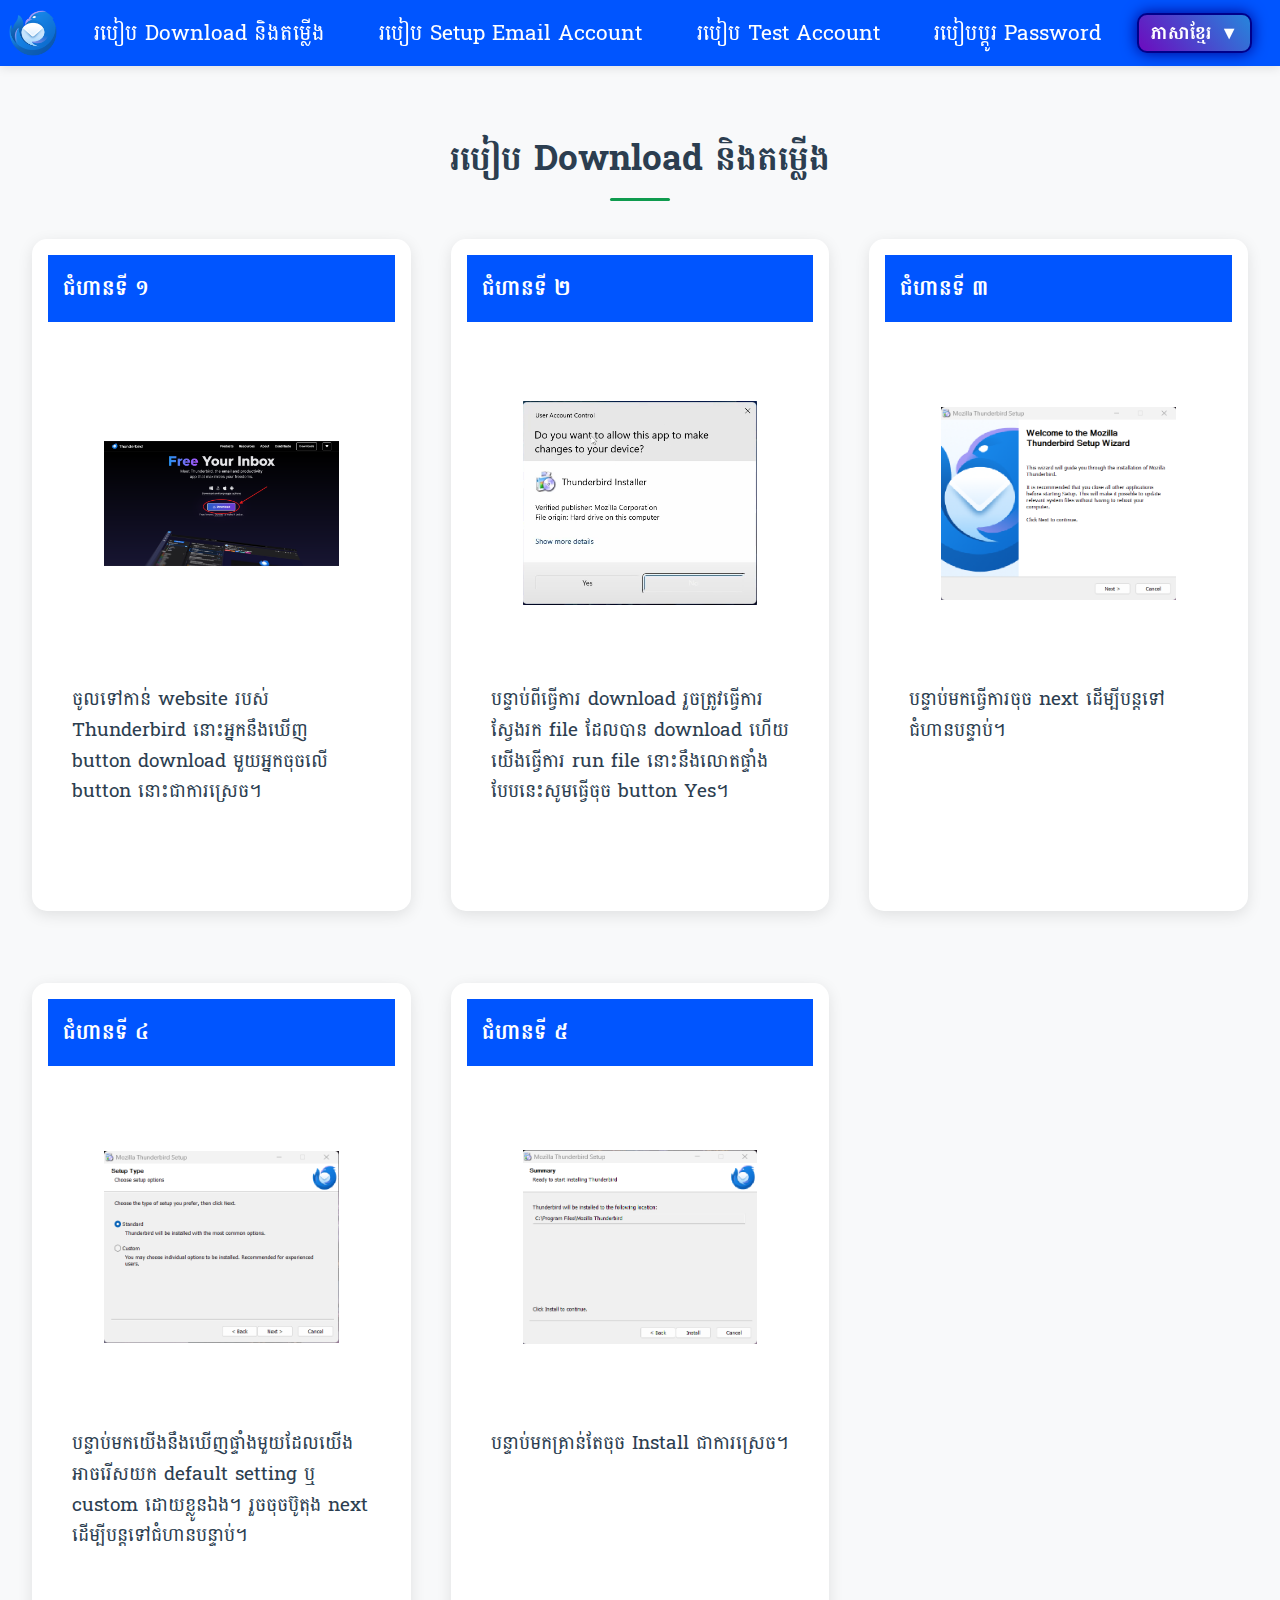
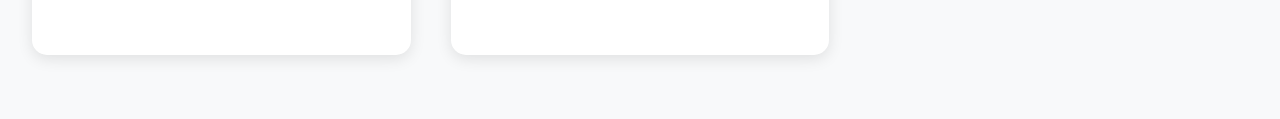
<file: index.html>
<!DOCTYPE html>
<html lang="km">

<head>
    <meta charset="UTF-8">
    <meta name="viewport" content="width=device-width, initial-scale=1.0">
    <title>Thunderbird</title>
    <link href="https://fonts.googleapis.com/css2?family=Battambang&display=swap" rel="stylesheet">

       <link rel="stylesheet" href="styles.css">
</head>

<body>
    <nav>
        <img src="img/Thunderbird_2023_icon.png" alt="Thunderbird Logo">

        <div class="nav-links">
            <a href="index.html" data-translate="nav.download"></a>
            <a href="account.html" data-translate="nav.login"></a>
            <a href="testing.html" data-translate="nav.testing"></a>
            <a href="changepass.html" data-translate="nav.features"></a>
        </div>

        <!-- Add language switcher -->
        <div class="language-switcher">
            <button class="current-lang">
                <span class="lang-text">ភាសាខ្មែរ</span>
                <span class="arrow">▼</span>
            </button>
            <ul class="lang-dropdown">
                <li data-lang="km" class="active">ភាសាខ្មែរ</li>
                <li data-lang="en">English</li>
            </ul>
        </div>
    </nav>
    <div class="usage-guide-section" id="login-instructions">
        <h2 class="section-title" data-translate="download.title">របៀប Download និងតម្លើង</h2>

        <div class="usage-steps">
            <!-- Step 1 -->
            <div class="usage-card">
                <div class="usage-header">
                    <h3 data-translate="step1.title"></h3>
                </div>
                <div class="usage-content">
                    <div class="usage-image-wrapper">
                        <img src="img/download1.png" alt="បើកកម្មវិធី Thunderbird" class="usage-preview">
                    </div>
                    <div class="usage-details">
                        <p class="step-description" data-translate="step1.description"></p>
                    </div>
                </div>
            </div>
            <!-- Step 2 -->
            <div class="usage-card">
                <div class="usage-header">
                    <h3 data-translate="step2.title"></h3>
                </div>
                <div class="usage-content">
                    <div class="usage-image-wrapper">
                        <img src="img/download2.png" alt="បើកកម្មវិធី Thunderbird" class="usage-preview">
                    </div>
                    <div class="usage-details">
                        <p class="step-description" data-translate="step2.description"></p>
                    </div>
                </div>
            </div>
            <!-- Step 3 -->
            <div class="usage-card">
                <div class="usage-header">
                    <h3 data-translate="step3.title"></h3>
                </div>
                <div class="usage-content">
                    <div class="usage-image-wrapper">
                        <img src="img/download3.png" alt="បើកកម្មវិធី Thunderbird" class="usage-preview">
                    </div>
                    <div class="usage-details">
                        <p class="step-description" data-translate="step3.description"></p>
                    </div>
                </div>
            </div>
            <!-- Step 4 -->
            <div class="usage-card">
                <div class="usage-header">
                    <h3 data-translate="step4.title"></h3>
                </div>
                <div class="usage-content">
                    <div class="usage-image-wrapper">
                        <img src="img/download4.png" alt="បើកកម្មវិធី Thunderbird" class="usage-preview">
                    </div>
                    <div class="usage-details">
                        <p class="step-description" data-translate="step4.description"></p>
                    </div>
                </div>
            </div>
            <!-- Step 5 -->
            <div class="usage-card">
                <div class="usage-header">
                    <h3 data-translate="step5.title"></h3>
                </div>
                <div class="usage-content">
                    <div class="usage-image-wrapper">
                        <img src="img/download5.png" alt="បើកកម្មវិធី Thunderbird" class="usage-preview">
                    </div>
                    <div class="usage-details">
                        <p class="step-description" data-translate="step5.description"></p>
                    </div>
                </div>
            </div>
        </div>
    </div>
</body>
<script src="js/translations.js"></script>
<script src="js/language-switcher.js"></script>
<script src="https://unpkg.com/aos@2.3.1/dist/aos.js"></script>
<script>
    AOS.init();
</script>
</html>
</file>
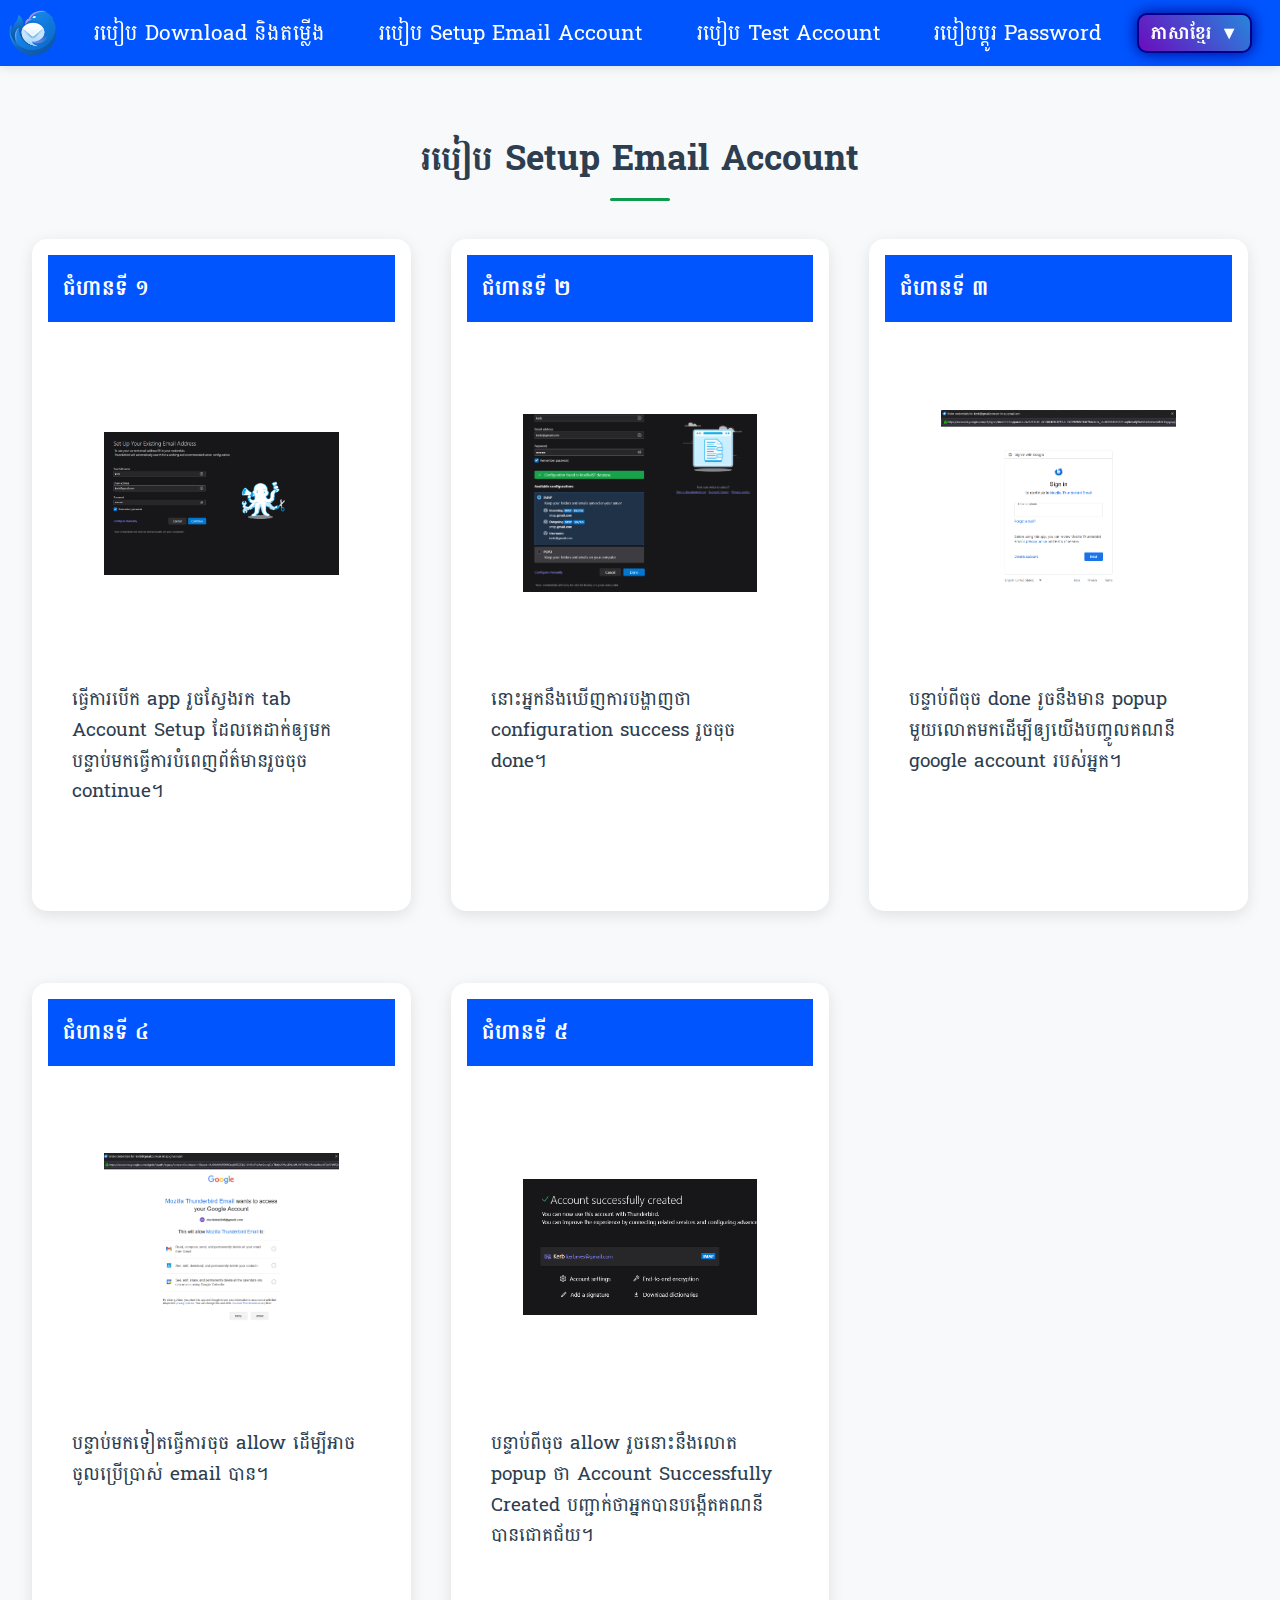
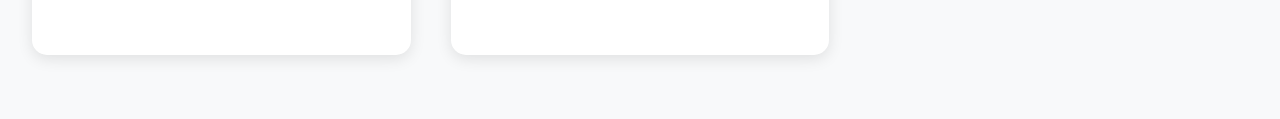
<file: account.html>
<!DOCTYPE html>
<html lang="km">

<head>
    <meta charset="UTF-8">
    <meta name="viewport" content="width=device-width, initial-scale=1.0">
    <title>គន្លឹះសម្រាប់ SmartNas</title>
    <link href="https://fonts.googleapis.com/css2?family=Battambang&display=swap" rel="stylesheet">

       <link rel="stylesheet" href="styles.css">
</head>

<body>
    <nav>
        <img src="img/Thunderbird_2023_icon.png" alt="Thunderbird Logo">

        <div class="nav-links">
            <a href="index.html" data-translate="nav.download"></a>
            <a href="account.html" data-translate="nav.login"></a>
            <a href="testing.html" data-translate="nav.testing"></a>
            <a href="changepass.html" data-translate="nav.features"></a>
        </div>

        <!-- Add language switcher -->
        <div class="language-switcher">
            <button class="current-lang">
                <span class="lang-text">ភាសាខ្មែរ</span>
                <span class="arrow">▼</span>
            </button>
            <ul class="lang-dropdown">
                <li data-lang="km" class="active">ភាសាខ្មែរ</li>
                <li data-lang="en">English</li>
            </ul>
        </div>
    </nav>
    <div class="usage-guide-section" id="usage-guide">
        <h2 class="section-title" data-translate="email.title"></h2>
        <div class="usage-steps">
            <!-- Step 1 -->
            <div class="usage-card">
                <div class="usage-header">
                    <h3 data-translate="email1.title"></h3>
                </div>
                <div class="usage-content">
                    <div class="usage-image-wrapper">
                        <img src="img/email1.png" alt="បើកកម្មវិធី Thunderbird" class="usage-preview clickable-image">
                    </div>
                    <div class="usage-details">
                        <p class="step-description" data-translate="email1.description"></p>
                    </div>
                </div>
            </div>
            <!-- Step 2 -->
            <div class="usage-card">
                <div class="usage-header">
                    <h3 data-translate="email2.title"></h3>
                </div>
                <div class="usage-content">
                    <div class="usage-image-wrapper">
                        <img src="img/email2.png" alt="បើកកម្មវិធី Thunderbird" class="usage-preview clickable-image">
                    </div>
                    <div class="usage-details">
                        <p class="step-description" data-translate="email2.description"></p>
                    </div>
                </div>
            </div>
            <!-- Step 3 -->
            <div class="usage-card">
                <div class="usage-header">
                    <h3 data-translate="email3.title"></h3>
                </div>
                <div class="usage-content">
                    <div class="usage-image-wrapper">
                        <img src="img/email3.png" alt="បើកកម្មវិធី Thunderbird" class="usage-preview clickable-image">
                    </div>
                    <div class="usage-details">
                        <p class="step-description" data-translate="email3.description"></p>
                    </div>
                </div>
            </div>
            <!-- Step 4 -->
            <div class="usage-card">
                <div class="usage-header">
                    <h3 data-translate="email4.title"></h3>
                </div>
                <div class="usage-content">
                    <div class="usage-image-wrapper">
                        <img src="img/email4.png" alt="បើកកម្មវិធី Thunderbird" class="usage-preview clickable-image">
                    </div>
                    <div class="usage-details">
                        <p class="step-description" data-translate="email4.description"></p>
                    </div>
                </div>
            </div>
            <!-- Step 5 -->
            <div class="usage-card">
                <div class="usage-header">
                    <h3 data-translate="email5.title"></h3>
                </div>
                <div class="usage-content">
                    <div class="usage-image-wrapper">
                        <img src="img/email5.png" alt="បើកកម្មវិធី Thunderbird" class="usage-preview clickable-image">
                    </div>
                    <div class="usage-details">
                        <p class="step-description" data-translate="email5.description"></p>
                    </div>
                </div>
            </div>
        </div>
    </div>
</body>
<script src="js/translations.js"></script>
<script src="js/language-switcher.js"></script>
<script src="https://unpkg.com/aos@2.3.1/dist/aos.js"></script>
<script>
    AOS.init();
</script>
</html>
</file>
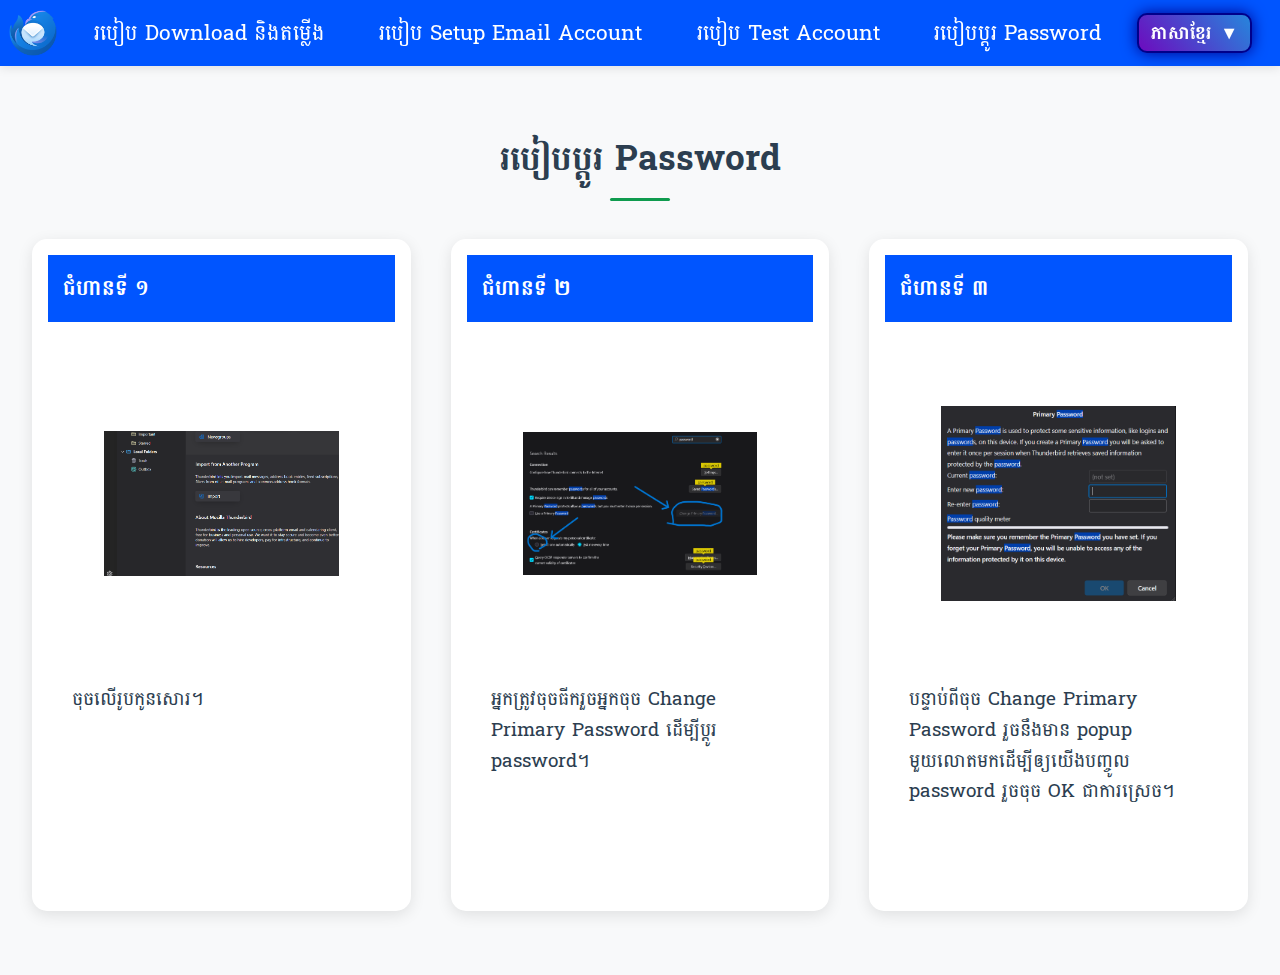
<file: changepass.html>
<!DOCTYPE html>
<html lang="km">

<head>
    <meta charset="UTF-8">
    <meta name="viewport" content="width=device-width, initial-scale=1.0">
    <title>Thunderbird</title>
    <link href="https://fonts.googleapis.com/css2?family=Battambang&display=swap" rel="stylesheet">

       <link rel="stylesheet" href="styles.css">
</head>

<body>
    <nav>
        <img src="img/Thunderbird_2023_icon.png" alt="Thunderbird Logo">

        <div class="nav-links">
            <a href="index.html" data-translate="nav.download"></a>
            <a href="account.html" data-translate="nav.login"></a>
            <a href="testing.html" data-translate="nav.testing"></a>
            <a href="changepass.html" data-translate="nav.features"></a>
        </div>

        <!-- Add language switcher -->
        <div class="language-switcher">
            <button class="current-lang">
                <span class="lang-text">ភាសាខ្មែរ</span>
                <span class="arrow">▼</span>
            </button>
            <ul class="lang-dropdown">
                <li data-lang="km" class="active">ភាសាខ្មែរ</li>
                <li data-lang="en">English</li>
            </ul>
        </div>
    </nav>
    <div class="usage-guide-section" id="usage-guide">
        <h2 class="section-title" data-translate="changepass.title"></h2>
        <div class="usage-steps">
            <!-- Step 1 -->
            <div class="usage-card">
                <div class="usage-header">
                    <h3 data-translate="changepass1.title"></h3>
                </div>
                <div class="usage-content">
                    <div class="usage-image-wrapper">
                        <img src="img/changpass1.png" alt="បើកកម្មវិធី Thunderbird" class="usage-preview clickable-image">
                    </div>
                    <div class="usage-details">
                        <p class="step-description" data-translate="changepass1.description"></p>
                    </div>
                </div>
            </div>
            <!-- Step 2 -->
            <div class="usage-card">
                <div class="usage-header">
                    <h3 data-translate="changepass2.title"></h3>
                </div>
                <div class="usage-content">
                    <div class="usage-image-wrapper">
                        <img src="img/changpass2.png" alt="បើកកម្មវិធី Thunderbird" class="usage-preview clickable-image">
                    </div>
                    <div class="usage-details">
                        <p class="step-description" data-translate="changepass2.description"></p>
                    </div>
                </div>
            </div>
            <!-- Step 3 -->
            <div class="usage-card">
                <div class="usage-header">
                    <h3 data-translate="changepass3.title"></h3>
                </div>
                <div class="usage-content">
                    <div class="usage-image-wrapper">
                        <img src="img/changpass3.png" alt="បើកកម្មវិធី Thunderbird" class="usage-preview clickable-image">
                    </div>
                    <div class="usage-details">
                        <p class="step-description" data-translate="changepass3.description"></p>
                    </div>
                </div>
            </div>
        </div>
    </div>
</body>
<script src="js/translations.js"></script>
<script src="js/language-switcher.js"></script>
<script src="https://unpkg.com/aos@2.3.1/dist/aos.js"></script>
<script>
    AOS.init();
</script>
</html>
</file>
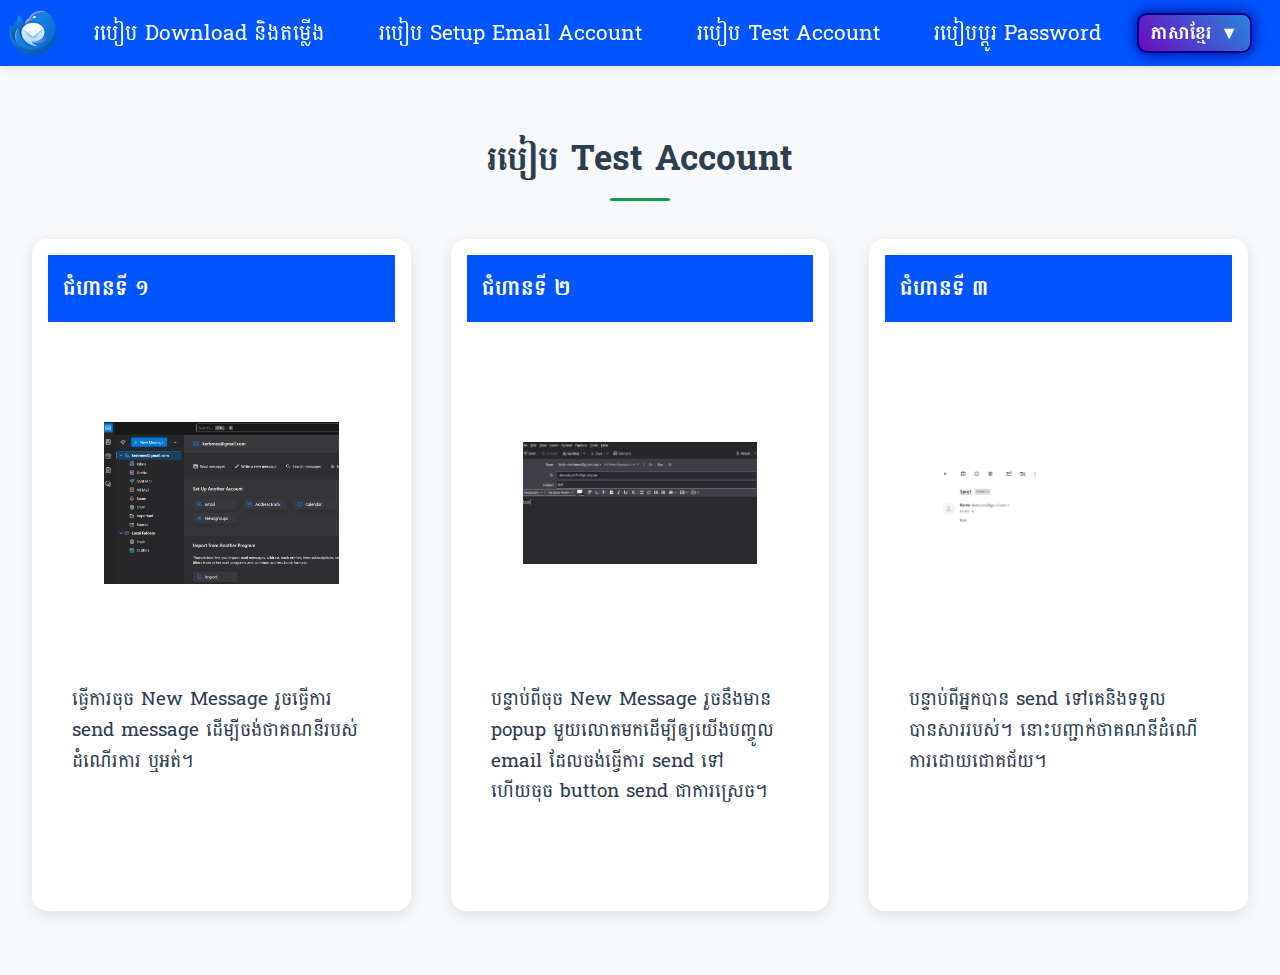
<file: testing.html>
<!DOCTYPE html>
<html lang="km">

<head>
    <meta charset="UTF-8">
    <meta name="viewport" content="width=device-width, initial-scale=1.0">
    <title>Thunderbird</title>
    <link href="https://fonts.googleapis.com/css2?family=Battambang&display=swap" rel="stylesheet">

       <link rel="stylesheet" href="styles.css">
</head>

<body>
    <nav>
        <img src="img/Thunderbird_2023_icon.png" alt="Thunderbird Logo">

        <div class="nav-links">
            <a href="index.html" data-translate="nav.download"></a>
            <a href="account.html" data-translate="nav.login"></a>
            <a href="testing.html" data-translate="nav.testing"></a>
            <a href="changepass.html" data-translate="nav.features"></a>
        </div>

        <!-- Add language switcher -->
        <div class="language-switcher">
            <button class="current-lang">
                <span class="lang-text">ភាសាខ្មែរ</span>
                <span class="arrow">▼</span>
            </button>
            <ul class="lang-dropdown">
                <li data-lang="km" class="active">ភាសាខ្មែរ</li>
                <li data-lang="en">English</li>
            </ul>
        </div>
    </nav>
    <div class="usage-guide-section" id="usage-guide">
        <h2 class="section-title" data-translate="test.title"></h2>
        <div class="usage-steps">
            <!-- Step 1 -->
            <div class="usage-card">
                <div class="usage-header">
                    <h3 data-translate="test1.title"></h3>
                </div>
                <div class="usage-content">
                    <div class="usage-image-wrapper">
                        <img src="img/test1.png" alt="បើកកម្មវិធី Thunderbird" class="usage-preview clickable-image">
                    </div>
                    <div class="usage-details">
                        <p class="step-description" data-translate="test1.description"></p>
                    </div>
                </div>
            </div>
            <!-- Step 2 -->
            <div class="usage-card">
                <div class="usage-header">
                    <h3 data-translate="test2.title"></h3>
                </div>
                <div class="usage-content">
                    <div class="usage-image-wrapper">
                        <img src="img/test2.png" alt="បើកកម្មវិធី Thunderbird" class="usage-preview clickable-image">
                    </div>
                    <div class="usage-details">
                        <p class="step-description" data-translate="test2.description"></p>
                    </div>
                </div>
            </div>
            <!-- Step 3 -->
            <div class="usage-card">
                <div class="usage-header">
                    <h3 data-translate="test3.title"></h3>
                </div>
                <div class="usage-content">
                    <div class="usage-image-wrapper">
                        <img src="img/test3.png" alt="បើកកម្មវិធី Thunderbird" class="usage-preview clickable-image">
                    </div>
                    <div class="usage-details">
                        <p class="step-description" data-translate="test3.description"></p>
                    </div>
                </div>
            </div>
        </div>
    </div>
</body>
<script src="js/translations.js"></script>
<script src="js/language-switcher.js"></script>
<script src="https://unpkg.com/aos@2.3.1/dist/aos.js"></script>
<script>
    AOS.init();
</script>
</html>
</file>
<file: styles.css>
body {
    font-family: 'Battambang', sans-serif;
    margin: 0;
    padding: 0;
    background-color: #f5f5f5;
    font-size: 18px;
}
header {
    background-color: #0f9b4e;
    color: rgb(255, 255, 255);
    padding: 5px;
    text-align: center;
}

header h1 {
    margin: 0;
    font-size: 32px;
}

/* Navigation Styles */
nav {
    background: rgb(0, 85, 255);
    padding: 0.5rem;
    display: flex;
    justify-content: space-between;
    align-items: center;
    gap: 1rem;
    position: sticky;
    top: 0;
    z-index: 1000;
    box-shadow: 0 2px 10px rgba(0, 0, 0, 0.1);
}

nav img {
    height: 50px;
    width: auto;
    transition: transform 0.3s ease;
    border-radius: 50%;
}

nav img:hover {
    transform: scale(1.05);
}

.nav-links {
    display: flex;
    align-items: center;
    gap: 2rem;
    margin-left: 0;
}

nav a {
    color: white;
    text-decoration: none;
    font-size: 1.3rem;
    font-weight: 500;
    padding: 0.3rem 0.7rem;
    border-radius: 8px;
    transition: all 0.3s ease;
    white-space: nowrap;
}

nav a:hover {
    background-color: rgba(255, 255, 255, 0.1);
    transform: translateY(-2px);
}

/* Responsive Design */
@media (max-width: 968px) {
    .mobile-menu-btn {
        display: block;
        margin-left: auto;
    }

    .nav-links {
        position: fixed;
        top: 0;
        left: -100%;
        width: 80%;
        max-width: 300px;
        height: 100vh;
        background: rgb(0, 85, 255);
        display: flex;
        flex-direction: column;
        align-items: flex-start;
        padding: 60px 1rem 1.5rem;
        transition: 0.3s ease-in-out;
        box-shadow: 2px 0 10px rgba(0, 0, 0, 0.1);
    }

    .nav-links.active {
        left: 0;
    }

    .nav-links a {
        width: 100%;
        padding: 1rem;
        border-bottom: 1px solid rgba(255, 255, 255, 0.1);
    }

    .nav-links a:last-child {
        border-bottom: none;
    }
}

/* Additional responsive adjustments */
@media (max-width: 480px) {
    nav {
        padding: 0.5rem;
        gap: 1rem;
    }

    nav img {
        height: 40px;
    }

    .nav-links {
        width: 85%;
        padding-top: 70px;
    }
}

.section {
    padding: 15px;
    background-color: white;
    border-radius: 10px;
    box-shadow: 0 4px 8px rgba(0, 0, 0, 0.1);
}

.section h2 {
    font-size: 2.2rem;
    color: #2c3e50;
    text-align: center;
    margin-top: 5px;
    margin-bottom: 20px;
}

.steps-container {
    display: flex;
    flex-wrap: wrap;
    gap: 20px;
    justify-content: flex-start;
}

.step {
    display: flex;
    flex-direction: column;
    align-items: center;
    width: 30%;
}

.step img {
    max-width: 100%;
    border-radius: 8px;
    margin-bottom: 10px;
    height: auto;
    /* Ensure images are responsive */
}

.step p {
    max-width: 90%;
    text-align: center;
}

/* Update navigation buttons */
.nav-btn {
    position: absolute;
    top: 50%;
    transform: translateY(-50%);
    background: rgba(255, 255, 255, 0.3);
    border: none;
    color: white;
    padding: 15px;
    cursor: pointer;
    border-radius: 50%;
    transition: background-color 0.3s;
    z-index: 2;
}

.nav-btn:hover {
    background: rgba(255, 255, 255, 0.5);
}

.prev-btn {
    left: 20px;
}

.next-btn {
    right: 20px;
}

/* Update close button */
.close {
    position: absolute;
    right: 20px;
    top: 20px;
    color: #fff;
    font-size: 30px;
    cursor: pointer;
    z-index: 3;
    background: rgba(0, 0, 0, 0.5);
    width: 40px;
    height: 40px;
    border-radius: 50%;
    display: flex;
    align-items: center;
    justify-content: center;
    transition: background-color 0.3s;
}

.close:hover {
    background: rgba(0, 0, 0, 0.7);
}

/* Style the caption and description */
#caption {
    font-size: 1.5rem;
    margin-bottom: 1rem;
    font-weight: bold;
    color: #1abc9c;
}

.modal-description {
    font-size: 1rem;
    line-height: 1.6;
    margin-bottom: 1rem;
}

/* Button Styles */
.btn {
    display: inline-block;
    padding: 10px 20px;
    background-color: #0f9b4e;
    color: white;
    text-decoration: none;
    border-radius: 5px;
    transition: background-color 0.3s ease;
}

.btn:hover {
    background-color: #1abc9c;
}

.close:hover,
.close:focus {
    color: #a1a0a0;
    cursor: pointer;
}

.login-section {
    padding: 2rem 1rem;
    background: #f8f9fa;
}

.section-title {
    text-align: center;
    color: #2c3e50;
    font-size: 2.2rem;
    margin-bottom: 3rem;
    position: relative;
}

.section-title:after {
    content: '';
    position: absolute;
    bottom: -10px;
    left: 50%;
    transform: translateX(-50%);
    width: 60px;
    height: 3px;
    background: #0f9b4e;
    border-radius: 2px;
}

.login-steps {
    display: grid;
    grid-template-columns: repeat(auto-fit, minmax(300px, 1fr));
    gap: 2rem;
    max-width: 1200px;
    margin: 0 auto;
}

.step-card {
    background: white;
    border-radius: 15px;
    overflow: hidden;
    box-shadow: 0 10px 20px rgba(0, 0, 0, 0.05);
    transition: transform 0.3s ease;
}

.step-card:hover {
    transform: translateY(-5px);
}

.step-header {
    display: flex;
    align-items: center;
    gap: 1rem;
    padding: 1rem;
    background: #f8f9fa;
}

.step-number {
    width: 35px;
    height: 35px;
    background: #0f9b4e;
    color: white;
    border-radius: 50%;
    display: flex;
    align-items: center;
    justify-content: center;
    font-size: 1.2rem;
    font-weight: bold;
}

.step-header h3 {
    margin: 0;
    color: #2c3e50;
    font-size: 1.2rem;
}

.step-content {
    padding: 1rem;
}

.step-image-wrapper {
    position: relative;
    border-radius: 10px;
    overflow: hidden;
    margin-bottom: 1rem;
    height: 50px;
}

.step-image-wrapper img {
    width: 100%;
    height: 100%;
    height: auto;
    display: block;
    transition: transform 0.3s ease;
}

.step-description {
    color: #666;
    line-height: 1.6;
    margin: 0;
}

@media (max-width: 768px) {
    .login-steps {
        grid-template-columns: 1fr;
    }

    .section-title {
        font-size: 1.5rem;
    }
}


.platform-panel {
    background: white;
    border-radius: 20px;
    overflow: hidden;
    box-shadow: 0 15px 30px rgba(0, 0, 0, 0.1);
    transition: transform 0.3s ease;
}

.platform-panel:hover {
    transform: translateY(-5px);
}

.platform-header {
    padding: 1.5rem;
    background: linear-gradient(135deg, #0f9b4e 0%, #1abc9c 100%);
    border-bottom: 1px solid #eee;
    display: flex;
    align-items: center;
    gap: 1rem;
}

.platform-icon {
    width: 40px;
    height: 40px;
    object-fit: contain;
}

.platform-title {
    font-size: 1.5rem;
    color: #2c3e50;
    margin: 0;
}

.platform-content {
    padding: 1.5rem;
}

.screenshot-gallery {
    display: flex;
    gap: 1rem;
    margin-bottom: 2rem;
    overflow-x: auto;
    padding: 0.5rem;
    scrollbar-width: none;
    -ms-overflow-style: none;
}

.screenshot-gallery::-webkit-scrollbar {
    display: none;
}

.screenshot {
    flex: 0 0 auto;
    width: 140px;
    /* Reduced from 180px */
    height: 120px;
    border-radius: 15px;
    object-fit: cover;
    box-shadow: 0 5px 15px rgba(0, 0, 0, 0.1);
    transition: transform 0.3s ease;
}

.screenshot:hover {
    transform: scale(1.05);
}

.store-icon {
    width: 24px;
    height: 24px;
}

.usage-guide-section {
    padding: 2rem;
    background: #f8f9fa;
}

.usage-steps {
    display: grid;
    grid-template-columns: repeat(auto-fit, minmax(350px, 1fr));
    gap: 2.5rem;
    max-width: 1400px;
    margin: 0 auto;
}

.usage-card {
    background: white;
    border-radius: 15px;
    box-shadow: 0 4px 15px rgba(0, 0, 0, 0.1);
    margin-bottom: 2rem;
    padding: 1rem;
    transition: transform 0.3s ease;
    height: 640px;
    overflow-y: auto;
}

.usage-card:hover {
    transform: translateY(-5px);
    box-shadow: 0 20px 40px rgba(0, 0, 0, 0.15);
}

.usage-header {
    display: flex;
    align-items: center;
    gap: 1.5rem;
    padding: 15px;
    background: rgb(0, 85, 255);
    color: white;
}

.step-badge {
    width: 40px;
    height: 40px;
    background: rgba(255, 255, 255, 0.2);
    border-radius: 50%;
    display: flex;
    align-items: center;
    justify-content: center;
    font-size: 1.5rem;
    font-weight: bold;
}

.usage-header h3 {
    margin: 0;
    font-size: 1.3rem;
}

.usage-content {
    display: flex;
    flex-direction: column;
    gap: 1.5rem;
    padding: 1.5rem;
}

.usage-image-wrapper {
    position: relative;
    border-radius: 15px;
    overflow: hidden;
    padding: 2rem;
    min-height: 250px;
    display: flex;
    align-items: center;
    justify-content: center;
}

.usage-preview {
    width: 100%;
    height: 100%;
    display: block;
    object-fit: contain;
    border-radius: 15px;
    aspect-ratio: 16/9;
    min-height: 230px;
    max-height: 100%;
}

img {
    image-rendering: -webkit-optimize-contrast;
    image-rendering: crisp-edges;
    -ms-interpolation-mode: nearest-neighbor;
    max-width: 100%;
    height: auto;
}

.step-description {
    color: #2c3e50;
    font-size: 1.2rem;
    margin-bottom: 1rem;
    line-height: 1.6;
}


@media (max-width: 768px) {
    .usage-guide-section {
        padding: 3rem 1rem;
    }

    .usage-steps {
        grid-template-columns: 1fr;
    }

    .usage-card {
        max-width: 500px;
        margin: 0 auto;
    }

    .usage-header h3 {
        font-size: 1.2rem;
    }
}

.advantages-section {
    padding: 5rem 2rem;
    background: linear-gradient(135deg, #f8f9fa 0%, #e9ecef 100%);
}

.container {
    max-width: 1200px;
    margin: 0 auto;
}

.section-subtitle {
    text-align: center;
    color: #666;
    font-size: 1.1rem;
    margin-bottom: 3rem;
}

.advantages-grid {
    display: grid;
    grid-template-columns: repeat(auto-fit, minmax(300px, 1fr));
    gap: 2rem;
    padding: 1rem;
}

.advantage-card {
    background: white;
    padding: 2rem;
    border-radius: 20px;
    text-align: center;
    transition: transform 0.3s ease, box-shadow 0.3s ease;
    position: relative;
    overflow: hidden;
}

.advantage-card::before {
    content: '';
    position: absolute;
    top: 0;
    left: 0;
    width: 100%;
    height: 4px;
    background: linear-gradient(90deg, #0f9b4e 0%, #1abc9c 100%);
    transform: scaleX(0);
    transform-origin: left;
    transition: transform 0.3s ease;
}

.advantage-card:hover {
    transform: translateY(-5px);
    box-shadow: 0 15px 30px rgba(0, 0, 0, 0.1);
}

.advantage-card:hover::before {
    transform: scaleX(1);
}

.advantage-icon {
    width: 70px;
    height: 70px;
    margin: 0 auto 1.5rem;
    background: linear-gradient(135deg, #0f9b4e20 0%, #1abc9c20 100%);
    border-radius: 50%;
    display: flex;
    align-items: center;
    justify-content: center;
}

.icon {
    width: 40px;
    height: 40px;
    fill: #0f9b4e;
}

.advantage-card h3 {
    color: #2c3e50;
    font-size: 1.5rem;
    margin-bottom: 1rem;
}

.advantage-card p {
    color: #666;
    line-height: 1.6;
    margin: 0;
}

@media (max-width: 768px) {
    .advantages-section {
        padding: 3rem 1rem;
    }

    .advantages-grid {
        grid-template-columns: 1fr;
        max-width: 400px;
        margin: 0 auto;
    }

    .advantage-card {
        padding: 1.5rem;
    }
}

/* Footer Styles */
.footer {
    background: linear-gradient(135deg, #0f3a2c 0%, #1a5741 100%);
    color: #fff;
    padding: 4rem 0 2rem;
    position: relative;
    overflow: hidden;
    margin-bottom: 10px;
}

.footer::before {
    content: '';
    position: absolute;
    top: 0;
    left: 0;
    right: 0;
    height: 4px;
    background: linear-gradient(90deg, #0f9b4e 0%, #1abc9c 100%);
}

.footer-container {
    max-width: 1200px;
    margin: 0 auto;
    padding: 0 2rem;
}

.footer-grid {
    display: grid;
    grid-template-columns: repeat(auto-fit, minmax(250px, 1fr));
    gap: 3rem;
    margin-bottom: 10px;
}

.footer-section {
    padding: 0 1rem;
}

.footer-section h3 {
    color: #1abc9c;
    font-size: 1.4rem;
    margin-bottom: 1.5rem;
    position: relative;
    padding-bottom: 0.5rem;
}

.footer-section h3::after {
    content: '';
    position: absolute;
    bottom: 0;
    left: 0;
    width: 40px;
    height: 2px;
    background: #1abc9c;
}

.footer-links {
    list-style: none;
    padding: 0;
}

.footer-links li {
    margin-bottom: 0.8rem;
}

.footer-links a {
    color: #fff;
    text-decoration: none;
    transition: color 0.3s ease;
    display: flex;
    align-items: center;
    gap: 0.5rem;
}

.footer-links a:hover {
    color: #1abc9c;
}

.footer-contact {
    display: flex;
    flex-direction: column;
    gap: 1rem;
}

.contact-item {
    display: flex;
    align-items: center;
    gap: 1rem;
}

.contact-icon {
    width: 20px;
    height: 20px;
    fill: #1abc9c;
}

.social-links {
    display: flex;
    gap: 1rem;
    margin-top: 1rem;
}

.social-links a {
    font-size: 30px !important;
    color: white !important;
}

.social-link {
    width: 36px;
    height: 36px;
    border-radius: 50%;
    background: rgba(255, 255, 255, 0.1);
    display: flex;
    align-items: center;
    justify-content: center;
    transition: all 0.3s ease;
}

.social-link:hover {
    background: #1abc9c;
    transform: translateY(-3px);
}

.footer-bottom {
    text-align: center;
    padding-top: 1rem;
    margin-top: 1rem;
    border-top: 1px solid rgba(255, 255, 255, 0.1);
}

.footer-bottom p {
    color: rgba(255, 255, 255, 0.7);
    font-size: 1.1rem;
}

@media (max-width: 768px) {
    .footer {
        padding: 3rem 0 1.5rem;
    }

    .footer-grid {
        gap: 2rem;
    }

    .footer-section {
        padding: 0;
    }
}

/* Popup styles */
.popup-overlay {
    display: none;
    position: fixed;
    top: 0;
    left: 0;
    width: 100%;
    height: 100%;
    background-color: rgba(0, 0, 0, 0.9);
    z-index: 1000;
    justify-content: center;
    align-items: center;
}

.popup-content {
    position: relative;
    width: 100%;
    min-height: 100vh;
    display: flex;
    justify-content: center;
    align-items: flex-start;
    /* Changed from center to flex-start */
    padding: 40px 20px;
}

.popup-content img {
    max-width: 95%;
    height: auto;
    object-fit: contain;
    margin-top: 20px;
}

.close-popup {
    position: fixed;
    /* Changed from absolute to fixed */
    top: 20px;
    right: 30px;
    color: white;
    font-size: 3rem;
    cursor: pointer;
    transition: color 0.3s ease;
    z-index: 1001;
}

.close-popup:hover {
    color: #ddd;
}

/* Prevent body scrolling when popup is open */
body.popup-open {
    overflow: hidden;
}

.platform-card {
    background: white;
    border-radius: 15px;
    padding: 1rem;
    box-shadow: 0 10px 30px rgba(0, 0, 0, 0.1);
    transition: transform 0.3s ease;
    position: relative;
    overflow: hidden;
}

.platform-card::before {
    content: '';
    position: absolute;
    top: 0;
    left: 0;
    right: 0;
    height: 4px;
    background: linear-gradient(90deg, #0f9b4e 0%, #1abc9c 100%);
}

.platform-card:hover {
    transform: translateY(-5px);
}

.platform-header {
    display: flex;
    align-items: center;
    gap: 1rem;
    margin-bottom: 1.5rem;
}

.platform-icon {
    border-radius: 50%;
    width: 40px;
    height: 40px;
}

.platform-title {
    font-size: 1.5rem;
    color: #2c3e50;
    margin: 0;
}

.platform-screenshots {
    display: flex;
    gap: 1rem;
    margin-bottom: 1.5rem;
    overflow-x: auto;
    padding: 1rem 0;
    -ms-overflow-style: none;
    scrollbar-width: none;
}

.platform-screenshots::-webkit-scrollbar {
    display: none;
}

.screenshot {
    flex: 0 0 auto;
    width: 200px;
    height: 400px;
    border-radius: 10px;
    object-fit: cover;
    box-shadow: 0 4px 8px rgba(0, 0, 0, 0.1);
}

/* Add these styles */
.image-slider {
    display: flex;
    gap: 1rem;
    overflow-x: auto;
    padding: 1rem;
    scroll-snap-type: x mandatory;
    scrollbar-width: none;
    /* Firefox */
    -ms-overflow-style: none;
    /* IE/Edge */
    margin-bottom: 1.5rem;
}

.image-slider::-webkit-scrollbar {
    display: none;
    /* Chrome/Safari/Opera */
}

.slider-image-wrapper {
    flex: 0 0 auto;
    width: 280px;
    height: 500px;
    position: relative;
    scroll-snap-align: center;
    border-radius: 15px;
    overflow: hidden;
    box-shadow: 0 4px 15px rgba(0, 0, 0, 0.1);
    transition: transform 0.3s ease;
}

.slider-image-wrapper:hover {
    transform: translateY(-5px);
}

.slider-image {
    width: 100%;
    height: 100%;
    object-fit: cover;
    border-radius: 15px;
}

/* Add these styles to your existing CSS */
.modal-content {
    max-width: 90%;
    max-height: 80vh;
    object-fit: contain;
    transition: transform 0.3s ease;
}

.modal-content.fullscreen {
    transform: scale(1);
}

.modal {
    display: none;
    position: fixed;
    z-index: 1000;
    left: 0;
    top: 0;
    width: 100%;
    height: 100%;
    background-color: rgba(0, 0, 0, 0.9);
    opacity: 0;
    transition: opacity 0.3s ease;
    justify-content: center;
    align-items: center;
}

.modal-container {
    position: relative;
    width: 100%;
    height: 100%;
    display: flex;
    flex-direction: column;
    justify-content: center;
    align-items: center;
    padding: 20px;
}

.modal-caption-container {
    position: absolute;
    bottom: 20px;
    left: 0;
    right: 0;
    background-color: rgba(0, 0, 0, 0.7);
    padding: 15px;
    color: white;
    text-align: center;
}

.nav-btn {
    position: absolute;
    top: 50%;
    transform: translateY(-50%);
    z-index: 2;
}

.prev-btn {
    left: 20px;
    background-color: #ccc;
}

.next-btn {
    right: 20px;
    background-color: #ccc;
}

.nav-btn:hover {
    background-color: rgba(255, 255, 255, 0.4);
}

.close {
    position: fixed;
    top: 20px;
    right: 30px;
    color: white;
    font-size: 40px;
    cursor: pointer;
    z-index: 1001;
}

@media (max-width: 768px) {
    .modal-content.fullscreen {
        max-width: 100vw;
        max-height: 80vh;
    }

    .nav-btn {
        padding: 10px;
        font-size: 18px;
    }

    .prev-btn {
        left: 10px;
    }

    .next-btn {
        right: 10px;
    }
}

.modal-content.fullscreen {
    width: auto;
    height: auto;
    max-width: 90vw;
    max-height: 85vh;
    margin: auto;
}

.modal {
    display: none;
    position: fixed;
    z-index: 1000;
    left: 0;
    top: 0;
    width: 100%;
    height: 100%;
    background-color: rgba(170, 174, 171, 0.9);
    opacity: 0;
    transition: opacity 0.3s ease;
    justify-content: center;
    align-items: center;
}

.modal-container {
    position: relative;
    width: 100%;
    height: 100%;
    display: flex;
    flex-direction: column;
    justify-content: center;
    align-items: center;
    padding: 20px;
}

.modal-caption-container {
    position: absolute;
    bottom: 20px;
    left: 0;
    right: 0;
    background-color: rgba(0, 0, 0, 0.7);
    padding: 15px;
    color: white;
    text-align: center;
}

.nav-btn {
    position: absolute;
    top: 50%;
    transform: translateY(-50%);
    z-index: 2;
}

.prev-btn {
    left: 20px;
}

.next-btn {
    right: 20px;
}

.nav-btn:hover {
    background-color: rgba(255, 255, 255, 0.4);
}

.close {
    position: fixed;
    top: 20px;
    right: 30px;
    color: white;
    font-size: 40px;
    cursor: pointer;
    z-index: 1001;
}

@media (max-width: 768px) {
    .modal-content.fullscreen {
        max-width: 100vw;
        max-height: 80vh;
    }

    .nav-btn {
        padding: 10px;
        font-size: 18px;
    }

    .prev-btn {
        left: 10px;
    }

    .next-btn {
        right: 10px;
    }
}

.language-switcher {
    position: relative;
    margin-right: 20px;
    z-index: 1000;
}

.current-lang {
    font-family: 'Battambang', sans-serif;
    width: 115px;
    height: 40px;
    font-size: 18px;
    font-weight: bold;
    text-align: center;
    color: white;
    box-shadow: 0 0 15px darkblue;
    border: 2px solid darkblue;
    border-radius: 10px;
    background-image: linear-gradient(
        50deg,
        rgb(109, 11, 190),
        rgb(18, 169, 229),
        rgb(32, 85, 246)
    );
    background-size: 300%;
    animation: glowing 1.5s linear infinite;
    cursor: pointer;
    outline: none;
    position: relative;
    overflow: hidden;
    padding: 8px 12px;
    display: flex;
    align-items: center;
    justify-content: space-between;
}

@keyframes glowing {
    0% {
      background-position: 0 0;
    }
    100% {
      background-position: 300% 0;
    }
  }

.lang-dropdown {
    position: absolute;
    top: calc(100% + 5px);
    right: 0;
    background: white;
    border-radius: 4px;
    box-shadow: 0 2px 4px rgba(0,0,0,0.1);
    display: none;
    list-style: none;
    margin: 0;
    padding: 0;
    min-width: 120px;
    z-index: 1001;
}

.lang-dropdown.show {
    display: block;
}

.lang-dropdown li {
    padding: 8px 12px;
    cursor: pointer;
    color: #333;
    transition: background-color 0.2s ease;
}

.lang-dropdown li:hover {
    background: #f5f5f5;
}

.lang-dropdown li.active {
    background: #e0e0e0;
}

@media (max-width: 768px) {
    .language-switcher {
        margin-right: 60px; /* Make room for mobile menu button */
    }
}
</file>
